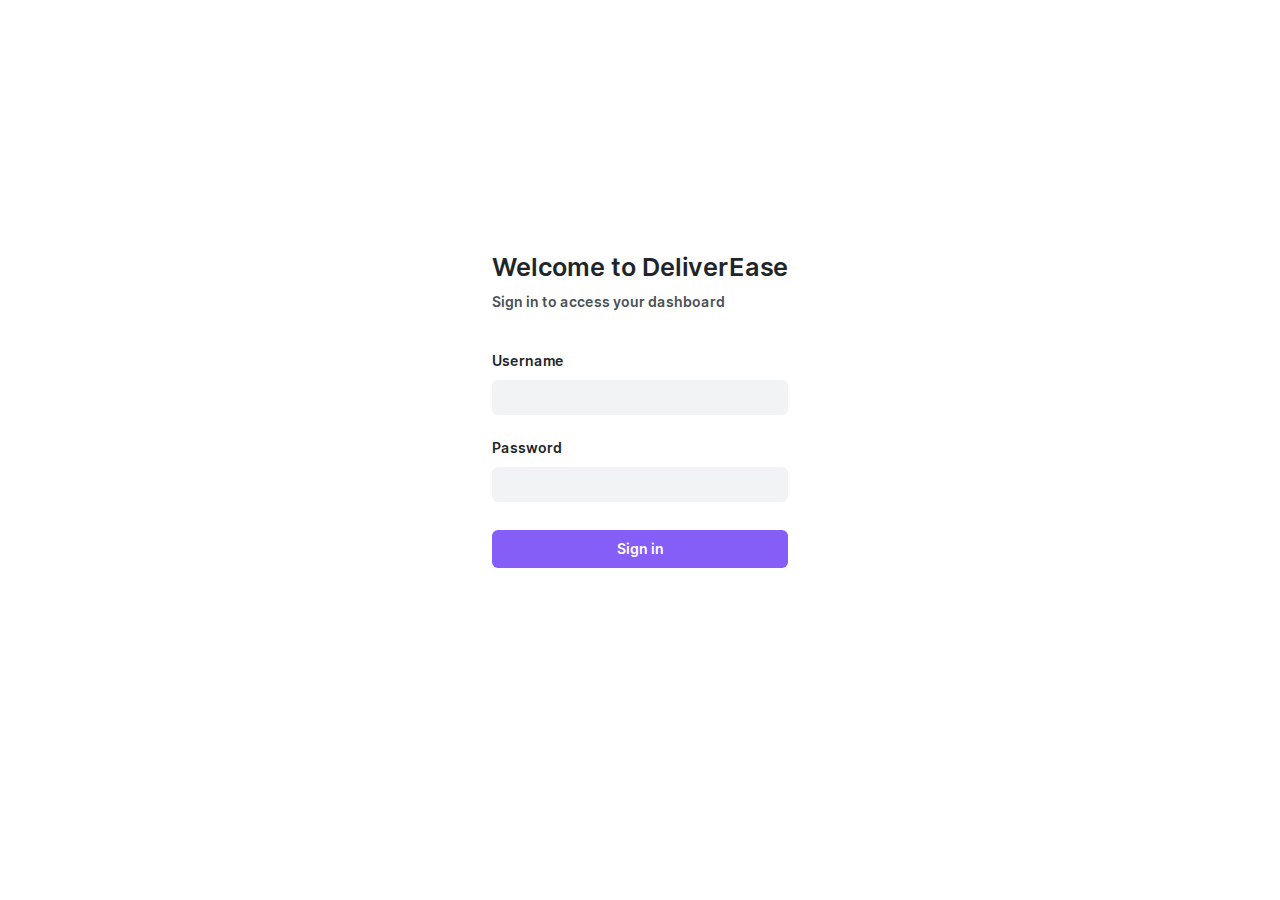
<file: front/login.html>
<!DOCTYPE html>
<html lang="en" class="c-login-background">

<head>
    <meta charset="UTF-8">
    <meta name="viewport" content="width=device-width, initial-scale=1.0">
    <meta http-equiv="X-UA-Compatible" content="ie=edge">
    <title>login</title>
    <link rel="stylesheet" href="style/screen.css">
    <script src="https://cdn.socket.io/4.6.0/socket.io.min.js" integrity="sha384-c79GN5VsunZvi+Q/WObgk2in0CbZsHnjEqvFxC5DxHn9lTfNce2WW6h2pH6u/kF+" crossorigin="anonymous"></script>
    <script src="script/datahandler.js"></script>
    <script src="script/app.js"></script>
</head>

<body class="js-html-login">
    <div class="o-row--np">
        <div class="o-container">
            <div class="c-login o-layout o-layout--align-center o-layout--justify-center">
                <section class="o-row">
                    <h1 class="c-login__title">
                        Welcome to DeliverEase
                    </h1>
                    <div class="c-login__subtitle">
                        Sign in to access your dashboard
                    </div>
                    <div class="o-layout o-layout__item o-layout--column">
                        <label class="c-login__fieldname" for="username">Username</label>
                        <input class="c-login__field js-login-field js-username" type="text" id="username" required>
                    </div>
                    <div class="o-layout o-layout__item o-layout--column">
                        <label class="c-login__fieldname" for="password">Password</label>
                        <input class="c-login__field js-login-field js-password u-mb-clear" type="password" id="password" required>
                    </div>
                    <div class="c-login__warning js-wrong-password hidden">
                        Incorrect username or password.
                    </div>
                    <button class="c-login__btn o-button-reset js-login-btn">Sign in</button>
                </section>
            </div>
        </div>
    </div>
</body>

</html>
</file>
<file: front/style/screen.css>
/*---------------------------------------/*
 # Imports
/*---------------------------------------*/
/*---------------------------------------/*
 # TOOLS
/*---------------------------------------*/
/*---------------------------------------/*
 # SETTINGS
/*---------------------------------------*/
/*---------------------------------------/*
 # GENERIC
/*---------------------------------------*/
@font-face {
  font-family: "Inter Web";
  font-weight: 400;
  font-style: normal;
  font-display: swap;
  src: url("../fonts/Inter-Regular.woff2") format("woff2");
}
@font-face {
  font-family: "Inter Web";
  font-weight: 600;
  font-style: normal;
  font-display: swap;
  src: url("../fonts/Inter-SemiBold.woff2") format("woff2");
}
@font-face {
  font-family: "Inter Web";
  font-weight: 700;
  font-style: normal;
  font-display: swap;
  src: url("../fonts/Inter-Bold.woff2") format("woff2");
}
*,
*:before,
*:after {
  box-sizing: border-box;
}

* {
  padding: 0;
  margin: 0;
  font-size: 100%;
  font-weight: normal;
}

img {
  display: block;
  max-width: 100%;
}

/*---------------------------------------/*
 # ELEMENTS
/*---------------------------------------*/
/*
    Elements: Page
    ---
    Default markup for page level elements
*/
html {
  font-size: 87.5%;
  line-height: 1.7142857143;
  font-family: "Inter Web", Helvetica, arial, sans-serif;
  color: #495057;
  scroll-behavior: smooth;
  background-color: #f8f9fa;
}

/*
    Customize the background color and color to match your design.
*/
::-moz-selection {
  background: #845ef7;
  color: white;
}
::selection {
  background: #845ef7;
  color: white;
}

/*
    Elements: typography
    ---
    Default markup for typographic elements
*/
h1,
h2,
h3,
h4,
h5,
h6,
strong {
  color: #212529;
  font-weight: 600;
}

h1 {
  font-size: 1.8020324707rem;
  line-height: 2.2857142857rem;
  margin-bottom: 1.7142857143rem;
}

h2 {
  font-size: 1.265625rem;
  line-height: 1.7142857143rem;
  margin-bottom: 1.7142857143rem;
}

h3 {
  font-size: 1.125rem;
  line-height: 1.7142857143rem;
  margin-bottom: 0.5714285714rem;
}

h4,
h5,
h6 {
  font-size: 1rem;
  line-height: 1.7142857143rem;
  margin-bottom: 1.7142857143rem;
}

p,
ol,
ul,
dl,
table,
address,
figure {
  margin-bottom: 1.7142857143rem;
}

ul,
ol {
  margin-left: 1.7142857143rem;
}

li ul,
li ol {
  margin-bottom: 0;
}

blockquote {
  font-style: italic;
  font-size: 1.423828125rem;
  line-height: 2.2857142857rem;
  margin-bottom: 1.7142857143rem;
}

figcaption {
  font-size: 0.8888888889rem;
  line-height: 1.1428571429rem;
  margin-top: 0.8571428571rem;
  color: #868e96;
}

hr {
  border: 0;
  height: 1px;
  background: #dee2e6;
  margin-bottom: 1.7142857143rem;
}

a {
  color: #7950f2;
  transition: all 0.1s ease-in-out;
}

a:visited {
  color: #7950f2;
}

a:hover {
  color: #845ef7;
}

a:active {
  color: #7048e8;
}

input[type=text],
input[type=password] {
  font-family: "Inter Web";
}

/*---------------------------------------/*
 # OBJECTS
/*---------------------------------------*/
/*
    Objects: list reset
    ---
    Resets the default list styles
*/
.o-list-reset {
  list-style: none;
  margin-left: 0;
}

/*
    Object: Button reset
    ---
    Small button reset object
*/
.o-button-reset {
  display: inline-block;
  border: none;
  margin: 0;
  padding: 0;
  width: auto;
  overflow: visible;
  background: transparent;
  /* inherit font & color from ancestor */
  color: inherit;
  font: inherit;
  /* Normalize `line-height`. Cannot be changed from `normal` in Firefox 4+. */
  line-height: inherit;
  /* Corrects font smoothing for webkit */
  -webkit-font-smoothing: inherit;
  -moz-osx-font-smoothing: inherit;
  /* Corrects inability to style clickable `input` types in iOS */
  -webkit-appearance: none;
}

/*
    Objects: Row
    ---
    Creates a horizontal row with padding
*/
.o-row {
  padding: 1.7142857143rem 1.7142857143rem 0;
  display: flow-root;
}

.o-row--np {
  padding: 0;
}

.o-row--primary {
  background: #7048e8;
}

.o-row--grey-dark {
  background-color: get-color(color-gray, 800);
  color: white;
}

.o-row--xs {
  padding: 1.1428571429rem 1.1428571429rem 0;
  display: flow-root;
}

@media (min-width: 48.0625em) {
  .o-row--l {
    padding: 3.4285714286rem 1.7142857143rem 1.7142857143rem;
  }
}

.o-row--header {
  position: sticky;
  top: 0;
  left: 0;
  right: 0;
  z-index: 20;
  padding-top: 0.8571428571rem;
  padding-bottom: 0.8571428571rem;
}

/*
    Objects: Container
    ---
    Creates a horizontal container that sets de global max-width
*/
.o-container {
  margin-left: auto;
  margin-right: auto;
  width: 100%;
  max-width: 87.4285714286rem;
}

/*
    Objects: Section
    ---
    Sections that follow each other get a margin-top
*/
.o-section + .o-section {
  margin-top: 1.7142857143rem;
}

/*
    Objects: Layout
    ---
    The layout object provides us with a column-style layout system. This object
    contains the basic structural elements, but classes should be complemented
    with width utilities
*/
.o-layout {
  display: flex;
  flex-wrap: wrap;
}

.o-layout__item {
  flex-basis: 100%;
}

/* gutter modifiers, these affect o-layout__item too */
.o-layout--gutter {
  margin-left: -0.8571428571rem;
  margin-right: -0.8571428571rem;
}

.o-layout--gutter > .o-layout__item {
  padding-left: 0.8571428571rem;
  padding-right: 0.8571428571rem;
}

.o-layout--gutter-s {
  margin-left: -0.5714285714rem;
  margin-right: -0.5714285714rem;
}

.o-layout--gutter-s > .o-layout__item {
  padding-left: 0.5714285714rem;
  padding-right: 0.5714285714rem;
}

.o-layout--gutter-l {
  margin-left: -1.1428571429rem;
  margin-right: -1.1428571429rem;
}

.o-layout--gutter-l > .o-layout__item {
  padding-left: 1.1428571429rem;
  padding-right: 1.1428571429rem;
}

/* reverse horizontal row modifier */
.o-layout--row-reverse {
  flex-direction: row-reverse;
}

.o-layout--column {
  flex-direction: column;
}

/* Horizontal alignment modifiers*/
.o-layout--justify-start {
  justify-content: flex-start;
}

.o-layout--justify-end {
  justify-content: flex-end;
}

.o-layout--justify-center {
  justify-content: center;
}

.o-layout--justify-space-around {
  justify-content: space-around;
}

.o-layout--justify-space-evenly {
  justify-content: space-evenly;
}

.o-layout--justify-space-between {
  justify-content: space-between;
}

/* Vertical alignment modifiers */
.o-layout--align-start {
  align-items: flex-start;
}

.o-layout--align-end {
  align-items: flex-end;
}

.o-layout--align-center {
  align-items: center;
}

.o-layout--align-baseline {
  align-items: baseline;
}

/* Vertical alignment modifiers that only work if there is one than one flex item */
.o-layout--align-content-start {
  align-content: start;
}

.o-layout--align-content-end {
  align-content: end;
}

.o-layout--align-content-center {
  align-content: center;
}

.o-layout--align-content-space-around {
  align-content: space-around;
}

.o-layout--align-content-space-between {
  align-content: space-between;
}

/*------------------------------------*\
  #COMPONENTS
\*------------------------------------*/
/*
  Components: icon buttons
  ---
  The icon button component is used to display a button with an icon
*/
.c-icon-button {
  display: flex;
  align-items: center;
  cursor: pointer;
}
.c-icon-button:hover {
  color: #f3f0ff;
}
.c-icon-button svg {
  fill: currentColor;
}

/*
  Components: Logo
  ---
  The logo component is used to display the logo of the site
*/
.c-logo {
  margin-bottom: 0;
}

.c-logo__link {
  display: block;
  height: 2.2857142857rem;
}

.c-logo__symbol {
  display: block;
  height: 100%;
  width: auto;
  fill: #f3f0ff;
}
.c-logo__symbol:hover {
  fill: #e5dbff;
}

/*
  Components: Header
  ---
  The header component is used to display the header of the site
*/
.c-header {
  display: flex;
  align-items: center;
  gap: 1.7142857143rem;
}
@media (max-width: 36.0625em) {
  .c-header {
    justify-content: space-between;
  }
}

.c-header__icons {
  color: white;
  gap: 1rem;
}
@media (min-width: 36.0625em) {
  .c-header__icons {
    margin-left: auto;
    display: flex;
  }
}
.c-header__icons__lighting:hover, .c-header__icons__shutdown:hover, .c-header__icons__logout:hover {
  color: #f3f0ff;
  fill: #f3f0ff;
}
.c-header__icons__lighting, .c-header__icons__shutdown {
  display: none;
}
@media (min-width: 36.0625em) {
  .c-header__icons__lighting, .c-header__icons__shutdown {
    display: flex;
  }
}

.c-header__menu-button {
  color: white;
}
.c-header__menu-button:hover {
  color: #f3f0ff;
}
@media (min-width: 36.0625em) {
  .c-header__menu-button {
    display: none;
  }
}

/*
  Components: Main
*/
.c-main {
  position: relative;
}

/*
  Components: Return
*/
.c-return {
  fill: #212529;
  cursor: pointer;
}
.c-return:hover {
  fill: #343a40;
}

/*
  Components: Input
*/
.c-input {
  padding-bottom: 1rem;
}
.c-input__field {
  background-color: #e9ecef;
  border: none;
  outline: none;
  height: 2.5rem;
  width: 100%;
  border-radius: 6px;
  padding-left: 1rem;
}

/*
  Components: Color picker
*/
.c-color-picker {
  width: 4.75rem;
  height: 3rem;
  padding: 2px;
  border: none;
  outline: none;
  border-radius: 6px;
  margin-bottom: 2rem;
}

.c-picked-color {
  width: 4.75rem;
  height: 3rem;
  border-radius: 6px;
  margin-bottom: 2rem;
  border: solid 1px #495057;
  background-color: #7950f2;
}

/*
  Components: Nav
  ---
  The nav component is used to display the navigation of the site
*/
@media (max-width: 36.0625em) {
  .c-nav--header {
    display: none;
  }
}

.c-nav__title {
  font-size: 1rem;
  color: currentColor;
  margin-bottom: 0;
}

.c-nav__header {
  display: flex;
  align-items: center;
  gap: 1.7142857143rem;
  justify-content: space-between;
  margin-bottom: 1.7142857143rem;
}

.c-nav__list {
  margin-bottom: 0;
}
.c-nav--header .c-nav__list {
  display: flex;
  gap: 2.2857142857rem;
  align-items: center;
}

.c-nav__action {
  color: #f3f0ff;
  fill: #f3f0ff;
  border-radius: 6px;
  padding: 0.5rem 1rem;
  display: flex;
  align-items: center;
  justify-content: center;
  gap: 0.5rem;
  font-weight: 600;
  font-size: 1rem;
  cursor: pointer;
  position: absolute;
  transition: ease-in-out 0.1s;
}
.c-nav__action:hover {
  color: #e5dbff;
  fill: #e5dbff;
}
.c-nav__action--shutdown {
  bottom: 1.5rem;
}
.c-nav__action--logout {
  bottom: 4.5rem;
}
.c-nav__action--color {
  bottom: 7.5rem;
}

.c-nav__link:-moz-any-link {
  display: block;
  font-weight: 600;
  color: #e5dbff;
  text-decoration: none;
  border-radius: 6px;
}

.c-nav__link:any-link {
  display: block;
  font-weight: 600;
  color: #e5dbff;
  text-decoration: none;
  border-radius: 6px;
}
.c-nav__item--active .c-nav__link:-moz-any-link {
  color: #f3f0ff;
  background-color: #5f3dc4;
  padding: 0.5714285714rem 1.1428571429rem;
}
.c-nav__item--active .c-nav__link:any-link {
  color: #f3f0ff;
  background-color: #5f3dc4;
  padding: 0.5714285714rem 1.1428571429rem;
}
.c-nav--mobile .c-nav__link:-moz-any-link {
  padding: 0.5714285714rem 1.1428571429rem;
}
.c-nav--mobile .c-nav__link:any-link {
  padding: 0.5714285714rem 1.1428571429rem;
}

.c-nav__link:hover {
  color: #f3f0ff;
}

/*
    Components: Login
    ---
    The login component is used to display the login form
*/
.c-login-background {
  background-color: white;
}

.c-login {
  height: 100vh;
}
.c-login__title {
  margin-bottom: 0.5rem;
}
.c-login__subtitle {
  font-weight: 600;
  margin-bottom: 2.5rem;
}
.c-login__fieldname {
  color: #212529;
  font-weight: 600;
  margin-bottom: 0.5rem;
}
.c-login__field {
  margin-bottom: 1.5rem;
  background-color: #f1f3f5;
  border: none;
  border-radius: 6px;
  width: 100%;
  height: 2.5rem;
  outline-color: #d0bfff;
  padding: 0 1rem;
}
.c-login__warning {
  color: #fa5252;
}
.c-login__btn {
  background-color: #845ef7;
  color: white;
  border-radius: 6px;
  padding: 0.5rem 1rem;
  font-weight: 600;
  font-size: 1rem;
  width: 100%;
  margin: 2rem 0 7.5rem 0;
}
.c-login__btn:hover {
  background-color: #9775fa;
}

/*
    Components: Wrong password
    ---
    The wrong password component is used to display that the log details are not correct
*/
.wrong-password {
  border: solid #fa5252 2px;
  outline-color: #ff6b6b;
}

/*
    Components: Card
    ---
    The card component is used to display a card
*/
.c-card {
  border-radius: 8px;
  background-color: white;
  box-shadow: 0 2px 4px 0 rgba(0, 0, 0, 0.1);
  margin-bottom: 1.7142857143rem;
}

.c-card__body {
  padding: 1.7142857143rem 1.7142857143rem 0;
  display: flow-root;
}

.c-card__body--np {
  padding: 0;
  display: flow-root;
}

/*
    Components: popup
    ---
    The popup component is used to display a popup
*/
.c-popup {
  height: 100vh;
}
.c-popup__body {
  padding-bottom: 1.7142857143rem;
  margin: 0 2.5rem;
}
.c-popup__btns {
  gap: 1rem;
}

/*
    Components: User
    ---
    The user component is used to display the users
*/
.c-user {
  flex-wrap: nowrap;
  padding: 1rem;
  border-bottom: solid #e9ecef 1px;
  position: relative;
}
.c-user__name {
  font-weight: 600;
}
.c-user__edit {
  text-decoration: underline;
  cursor: pointer;
}
.c-user__add {
  position: absolute;
  bottom: 1.5rem;
  right: 2rem;
}

/*
    Components: History
    ---
    The history component is used to display the history
*/
.c-history__header {
  gap: 1rem;
}
.c-history__selector {
  position: relative;
  font-size: 1rem;
  font-family: "Inter Web";
  font-weight: 600;
  color: white;
  padding: 0.75rem 1rem;
  border-radius: 6px;
  border: none;
  border-right: 0.5rem solid #7950f2;
  outline: none;
  background-color: #7950f2;
  transition: ease-in-out 0.1s;
}
.c-history__selector:hover {
  background-color: #9775fa;
  border-color: #9775fa;
}
.c-history__selector--item {
  font-size: 1rem;
  font-family: "Inter Web";
  font-weight: 600;
  color: #495057;
  background-color: white;
}
.c-history__body {
  font-size: 1.125rem;
}

/*
    Components: shutdown
    ---
    The shutdown component is used to display that the pi is shutting down
*/
.c-shutdown {
  height: 100vh;
  align-items: center;
  display: flex;
  justify-content: center;
  flex-direction: column;
  gap: 0.5rem;
}

@keyframes spin {
  0% {
    transform: rotate(0);
  }
  100% {
    transform: rotate(360deg);
  }
}
.spin-animation {
  animation: spin 4s ease-in-out infinite;
}

/*
    Components: Mail
    ---
    The mail component is used to display the mail status
*/
.c-mail {
  padding-bottom: 1.7142857143rem;
}
@media (min-width: 27.1875em) {
  .c-mail {
    flex-wrap: nowrap;
  }
}
.c-mail__btn {
  background-color: #7950f2;
  color: white;
  fill: white;
  border-radius: 6px;
  padding: 0.5rem 1rem;
  display: flex;
  align-items: center;
  justify-content: center;
  gap: 0.5rem;
  margin-left: auto;
  font-weight: 600;
  font-size: 1rem;
}
@media (max-width: 27.1875em) {
  .c-mail__btn {
    margin: 0.5714285714rem 0 0 0;
  }
}
.c-mail__btn:hover {
  background-color: #9775fa;
}
.c-mail__btn:disabled {
  background-color: #868e96;
}

/*
    Components: Table
    ---
    The table component is used to display a table
*/
.c-table__header {
  font-size: 1rem;
  text-align: left;
}
.c-table__data {
  font-size: 0.8888888889rem;
  font-weight: 600;
  padding: 1rem 4rem 1rem 0;
}
.c-table__data--color {
  padding: 1rem 2rem;
  border-radius: 6px;
  margin-right: 1rem;
  border: solid 1px #495057;
}
.c-table__data--color-hex {
  font-size: 0.8888888889rem;
  font-weight: 600;
}

/*
    Components: Chart
    ---
    The chart component is used to display a chart
*/
.c-chart {
  padding: 1rem;
}

/*
    Components: Timeline
    ---
    The timeline component is used to display a list of timeline items
*/
.c-timeline {
  display: flex;
  flex-direction: column;
  gap: 1.7142857143rem;
  position: relative;
}
.c-timeline::before {
  content: "";
  width: 2px;
  position: absolute;
  top: 2px;
  bottom: 2px;
  left: calc(1.7142857143rem - 1px);
  background-color: #e9ecef;
}

.c-timeline__item {
  display: flex;
  gap: 1.7142857143rem;
  align-items: start;
  position: relative;
}

.c-timeline__icon {
  width: 3.4285714286rem;
  aspect-ratio: 1/1;
  border-radius: 100%;
  background-color: #f1f3f5;
  flex-shrink: 0;
  display: flex;
  align-items: center;
  justify-content: center;
  color: #495057;
  border: 2px solid white;
}
.c-timeline__icon svg {
  fill: currentColor;
}

.c-timeline__icon--colored {
  background-color: #e5dbff;
  color: #7048e8;
}

.c-timeline__icon--warning {
  background-color: #ffe3e3;
  color: #f03e3e;
}

.c-timeline__action {
  margin-bottom: 0;
}

/*
  Components: mobile nav
  ---
  The mobile nav component is used to display the mobile navigation
*/
.c-mobile-nav {
  pointer-events: none;
  position: fixed;
  top: 0;
  left: 0;
  right: 0;
  bottom: 0;
  z-index: 100;
  overflow-y: auto;
  padding-right: 1.7142857143rem;
}

.c-mobile-nav__overlay {
  position: absolute;
  top: 0;
  left: 0;
  right: 0;
  bottom: 0;
  background-color: black;
  opacity: 0;
  transition: all 0.2s ease;
}

.c-mobile-nav__body {
  position: relative;
  background-color: #7048e8;
  color: white;
  padding: 1.7142857143rem;
  height: 100%;
  translate: -100% 0;
  transition: all 0.2s ease;
}

/*
  State: has-mobile-nav
  ---
  The has-mobile-nav state is to show the mobile nav and to prevent the body from scrolling when the mobile nav is open
*/
.has-mobile-nav {
  overflow: hidden;
}
.has-mobile-nav .c-mobile-nav {
  pointer-events: auto;
}
.has-mobile-nav .c-mobile-nav__overlay {
  opacity: 0.25;
}
.has-mobile-nav .c-mobile-nav__body {
  translate: 0 0;
}

/*---------------------------------------/*
 # UTILITIES
/*---------------------------------------*/
/*
    Utilities: Btn styles
    ---
    Utility classes to set the style of a button
*/
.u-btn-fill {
  background-color: #7950f2;
  color: white;
  fill: white;
  border-radius: 6px;
  padding: 0.5rem 1rem;
  display: flex;
  align-items: center;
  justify-content: center;
  gap: 0.5rem;
  font-weight: 600;
  font-size: 1rem;
  transition: ease-in-out 0.1s;
}
.u-btn-fill:hover {
  background-color: #9775fa;
}

.u-btn-outline {
  background-color: white;
  color: #7950f2;
  fill: #7950f2;
  border-radius: 6px;
  border: solid 2px #7950f2;
  padding: 0.5rem 1rem;
  display: flex;
  align-items: center;
  justify-content: center;
  gap: 0.5rem;
  font-weight: 600;
  font-size: 1rem;
}
.u-btn-outline:hover {
  border-color: #9775fa;
  color: #9775fa;
}

/*
  Components: hidden
  ---
  The hidden component is used to hide a page when someone isn't logged in
*/
.hidden {
  display: none;
}

/*
    Utilities: Max widths
    ---
    max-width utility classes
*/
.u-max-width-s {
  max-width: 37.5rem;
}

.u-max-width-m {
  max-width: 60rem;
}

.u-max-width-l {
  max-width: 87.5rem;
}

/*
    Utitlities: whitespace
    ---
    Utility classes to put specific margins and padding onto elements
*/
.u-pt-clear {
  padding-top: 0;
}

.u-pr-clear {
  padding-right: 0;
}

.u-pb-m {
  padding-bottom: 1.7142857143rem;
}

.u-mb-clear {
  margin-bottom: 0;
}

.u-mb-xxs {
  margin-bottom: 0.5714285714rem;
}

.u-mb-xs {
  margin-bottom: 0.8571428571rem;
}

.u-mb-s {
  margin-bottom: 1.1428571429rem;
}

.u-mb-m {
  margin-bottom: 1.7142857143rem;
}

.u-mb-l {
  margin-bottom: 2.2857142857rem;
}

.u-mb-xl {
  margin-bottom: 3.4285714286rem;
}

/*
  Utilities: Font size
  ---
  Font size utility classes
*/
.u-ms-1 {
  font-size: 0.8888888889rem;
  line-height: 1.7142857143rem;
}

/*
    Utilities: Widths
    ---
    Width utility classes
*/
.u-flex-basis-auto {
  flex-basis: auto;
}

.u-1-of-2 {
  flex-basis: 50% !important;
}

.u-2-of-2 {
  flex-basis: 100% !important;
}

.u-1-of-3 {
  flex-basis: 33.3333333333% !important;
}

.u-2-of-3 {
  flex-basis: 66.6666666667% !important;
}

.u-3-of-3 {
  flex-basis: 100% !important;
}

.u-1-of-4 {
  flex-basis: 25% !important;
}

.u-2-of-4 {
  flex-basis: 50% !important;
}

.u-3-of-4 {
  flex-basis: 75% !important;
}

.u-4-of-4 {
  flex-basis: 100% !important;
}

.u-1-of-5 {
  flex-basis: 20% !important;
}

.u-2-of-5 {
  flex-basis: 40% !important;
}

.u-3-of-5 {
  flex-basis: 60% !important;
}

.u-4-of-5 {
  flex-basis: 80% !important;
}

.u-5-of-5 {
  flex-basis: 100% !important;
}

.u-1-of-6 {
  flex-basis: 16.6666666667% !important;
}

.u-2-of-6 {
  flex-basis: 33.3333333333% !important;
}

.u-3-of-6 {
  flex-basis: 50% !important;
}

.u-4-of-6 {
  flex-basis: 66.6666666667% !important;
}

.u-5-of-6 {
  flex-basis: 83.3333333333% !important;
}

.u-6-of-6 {
  flex-basis: 100% !important;
}

@media (min-width: 27.1875em) {
  .u-1-of-2-bp0 {
    flex-basis: 50% !important;
  }
  .u-2-of-2-bp0 {
    flex-basis: 100% !important;
  }
  .u-1-of-3-bp0 {
    flex-basis: 33.3333333333% !important;
  }
  .u-2-of-3-bp0 {
    flex-basis: 66.6666666667% !important;
  }
  .u-3-of-3-bp0 {
    flex-basis: 100% !important;
  }
  .u-1-of-4-bp0 {
    flex-basis: 25% !important;
  }
  .u-2-of-4-bp0 {
    flex-basis: 50% !important;
  }
  .u-3-of-4-bp0 {
    flex-basis: 75% !important;
  }
  .u-4-of-4-bp0 {
    flex-basis: 100% !important;
  }
  .u-1-of-5-bp0 {
    flex-basis: 20% !important;
  }
  .u-2-of-5-bp0 {
    flex-basis: 40% !important;
  }
  .u-3-of-5-bp0 {
    flex-basis: 60% !important;
  }
  .u-4-of-5-bp0 {
    flex-basis: 80% !important;
  }
  .u-5-of-5-bp0 {
    flex-basis: 100% !important;
  }
  .u-1-of-6-bp0 {
    flex-basis: 16.6666666667% !important;
  }
  .u-2-of-6-bp0 {
    flex-basis: 33.3333333333% !important;
  }
  .u-3-of-6-bp0 {
    flex-basis: 50% !important;
  }
  .u-4-of-6-bp0 {
    flex-basis: 66.6666666667% !important;
  }
  .u-5-of-6-bp0 {
    flex-basis: 83.3333333333% !important;
  }
  .u-6-of-6-bp0 {
    flex-basis: 100% !important;
  }
}
@media (min-width: 36.0625em) {
  .u-1-of-2-bp1 {
    flex-basis: 50% !important;
  }
  .u-2-of-2-bp1 {
    flex-basis: 100% !important;
  }
  .u-1-of-3-bp1 {
    flex-basis: 33.3333333333% !important;
  }
  .u-2-of-3-bp1 {
    flex-basis: 66.6666666667% !important;
  }
  .u-3-of-3-bp1 {
    flex-basis: 100% !important;
  }
  .u-1-of-4-bp1 {
    flex-basis: 25% !important;
  }
  .u-2-of-4-bp1 {
    flex-basis: 50% !important;
  }
  .u-3-of-4-bp1 {
    flex-basis: 75% !important;
  }
  .u-4-of-4-bp1 {
    flex-basis: 100% !important;
  }
  .u-1-of-5-bp1 {
    flex-basis: 20% !important;
  }
  .u-2-of-5-bp1 {
    flex-basis: 40% !important;
  }
  .u-3-of-5-bp1 {
    flex-basis: 60% !important;
  }
  .u-4-of-5-bp1 {
    flex-basis: 80% !important;
  }
  .u-5-of-5-bp1 {
    flex-basis: 100% !important;
  }
  .u-1-of-6-bp1 {
    flex-basis: 16.6666666667% !important;
  }
  .u-2-of-6-bp1 {
    flex-basis: 33.3333333333% !important;
  }
  .u-3-of-6-bp1 {
    flex-basis: 50% !important;
  }
  .u-4-of-6-bp1 {
    flex-basis: 66.6666666667% !important;
  }
  .u-5-of-6-bp1 {
    flex-basis: 83.3333333333% !important;
  }
  .u-6-of-6-bp1 {
    flex-basis: 100% !important;
  }
}
@media (min-width: 48.0625em) {
  .u-1-of-2-bp2 {
    flex-basis: 50% !important;
  }
  .u-2-of-2-bp2 {
    flex-basis: 100% !important;
  }
  .u-1-of-3-bp2 {
    flex-basis: 33.3333333333% !important;
  }
  .u-2-of-3-bp2 {
    flex-basis: 66.6666666667% !important;
  }
  .u-3-of-3-bp2 {
    flex-basis: 100% !important;
  }
  .u-1-of-4-bp2 {
    flex-basis: 25% !important;
  }
  .u-2-of-4-bp2 {
    flex-basis: 50% !important;
  }
  .u-3-of-4-bp2 {
    flex-basis: 75% !important;
  }
  .u-4-of-4-bp2 {
    flex-basis: 100% !important;
  }
  .u-1-of-5-bp2 {
    flex-basis: 20% !important;
  }
  .u-2-of-5-bp2 {
    flex-basis: 40% !important;
  }
  .u-3-of-5-bp2 {
    flex-basis: 60% !important;
  }
  .u-4-of-5-bp2 {
    flex-basis: 80% !important;
  }
  .u-5-of-5-bp2 {
    flex-basis: 100% !important;
  }
  .u-1-of-6-bp2 {
    flex-basis: 16.6666666667% !important;
  }
  .u-2-of-6-bp2 {
    flex-basis: 33.3333333333% !important;
  }
  .u-3-of-6-bp2 {
    flex-basis: 50% !important;
  }
  .u-4-of-6-bp2 {
    flex-basis: 66.6666666667% !important;
  }
  .u-5-of-6-bp2 {
    flex-basis: 83.3333333333% !important;
  }
  .u-6-of-6-bp2 {
    flex-basis: 100% !important;
  }
}
@media (min-width: 62.0625em) {
  .u-1-of-2-bp3 {
    flex-basis: 50% !important;
  }
  .u-2-of-2-bp3 {
    flex-basis: 100% !important;
  }
  .u-1-of-3-bp3 {
    flex-basis: 33.3333333333% !important;
  }
  .u-2-of-3-bp3 {
    flex-basis: 66.6666666667% !important;
  }
  .u-3-of-3-bp3 {
    flex-basis: 100% !important;
  }
  .u-1-of-4-bp3 {
    flex-basis: 25% !important;
  }
  .u-2-of-4-bp3 {
    flex-basis: 50% !important;
  }
  .u-3-of-4-bp3 {
    flex-basis: 75% !important;
  }
  .u-4-of-4-bp3 {
    flex-basis: 100% !important;
  }
  .u-1-of-5-bp3 {
    flex-basis: 20% !important;
  }
  .u-2-of-5-bp3 {
    flex-basis: 40% !important;
  }
  .u-3-of-5-bp3 {
    flex-basis: 60% !important;
  }
  .u-4-of-5-bp3 {
    flex-basis: 80% !important;
  }
  .u-5-of-5-bp3 {
    flex-basis: 100% !important;
  }
  .u-1-of-6-bp3 {
    flex-basis: 16.6666666667% !important;
  }
  .u-2-of-6-bp3 {
    flex-basis: 33.3333333333% !important;
  }
  .u-3-of-6-bp3 {
    flex-basis: 50% !important;
  }
  .u-4-of-6-bp3 {
    flex-basis: 66.6666666667% !important;
  }
  .u-5-of-6-bp3 {
    flex-basis: 83.3333333333% !important;
  }
  .u-6-of-6-bp3 {
    flex-basis: 100% !important;
  }
}
@media (min-width: 75.0625em) {
  .u-1-of-2-bp4 {
    flex-basis: 50% !important;
  }
  .u-2-of-2-bp4 {
    flex-basis: 100% !important;
  }
  .u-1-of-3-bp4 {
    flex-basis: 33.3333333333% !important;
  }
  .u-2-of-3-bp4 {
    flex-basis: 66.6666666667% !important;
  }
  .u-3-of-3-bp4 {
    flex-basis: 100% !important;
  }
  .u-1-of-4-bp4 {
    flex-basis: 25% !important;
  }
  .u-2-of-4-bp4 {
    flex-basis: 50% !important;
  }
  .u-3-of-4-bp4 {
    flex-basis: 75% !important;
  }
  .u-4-of-4-bp4 {
    flex-basis: 100% !important;
  }
  .u-1-of-5-bp4 {
    flex-basis: 20% !important;
  }
  .u-2-of-5-bp4 {
    flex-basis: 40% !important;
  }
  .u-3-of-5-bp4 {
    flex-basis: 60% !important;
  }
  .u-4-of-5-bp4 {
    flex-basis: 80% !important;
  }
  .u-5-of-5-bp4 {
    flex-basis: 100% !important;
  }
  .u-1-of-6-bp4 {
    flex-basis: 16.6666666667% !important;
  }
  .u-2-of-6-bp4 {
    flex-basis: 33.3333333333% !important;
  }
  .u-3-of-6-bp4 {
    flex-basis: 50% !important;
  }
  .u-4-of-6-bp4 {
    flex-basis: 66.6666666667% !important;
  }
  .u-5-of-6-bp4 {
    flex-basis: 83.3333333333% !important;
  }
  .u-6-of-6-bp4 {
    flex-basis: 100% !important;
  }
}
@media (min-width: 87.5625em) {
  .u-1-of-2-bp5 {
    flex-basis: 50% !important;
  }
  .u-2-of-2-bp5 {
    flex-basis: 100% !important;
  }
  .u-1-of-3-bp5 {
    flex-basis: 33.3333333333% !important;
  }
  .u-2-of-3-bp5 {
    flex-basis: 66.6666666667% !important;
  }
  .u-3-of-3-bp5 {
    flex-basis: 100% !important;
  }
  .u-1-of-4-bp5 {
    flex-basis: 25% !important;
  }
  .u-2-of-4-bp5 {
    flex-basis: 50% !important;
  }
  .u-3-of-4-bp5 {
    flex-basis: 75% !important;
  }
  .u-4-of-4-bp5 {
    flex-basis: 100% !important;
  }
  .u-1-of-5-bp5 {
    flex-basis: 20% !important;
  }
  .u-2-of-5-bp5 {
    flex-basis: 40% !important;
  }
  .u-3-of-5-bp5 {
    flex-basis: 60% !important;
  }
  .u-4-of-5-bp5 {
    flex-basis: 80% !important;
  }
  .u-5-of-5-bp5 {
    flex-basis: 100% !important;
  }
  .u-1-of-6-bp5 {
    flex-basis: 16.6666666667% !important;
  }
  .u-2-of-6-bp5 {
    flex-basis: 33.3333333333% !important;
  }
  .u-3-of-6-bp5 {
    flex-basis: 50% !important;
  }
  .u-4-of-6-bp5 {
    flex-basis: 66.6666666667% !important;
  }
  .u-5-of-6-bp5 {
    flex-basis: 83.3333333333% !important;
  }
  .u-6-of-6-bp5 {
    flex-basis: 100% !important;
  }
}
</file>
